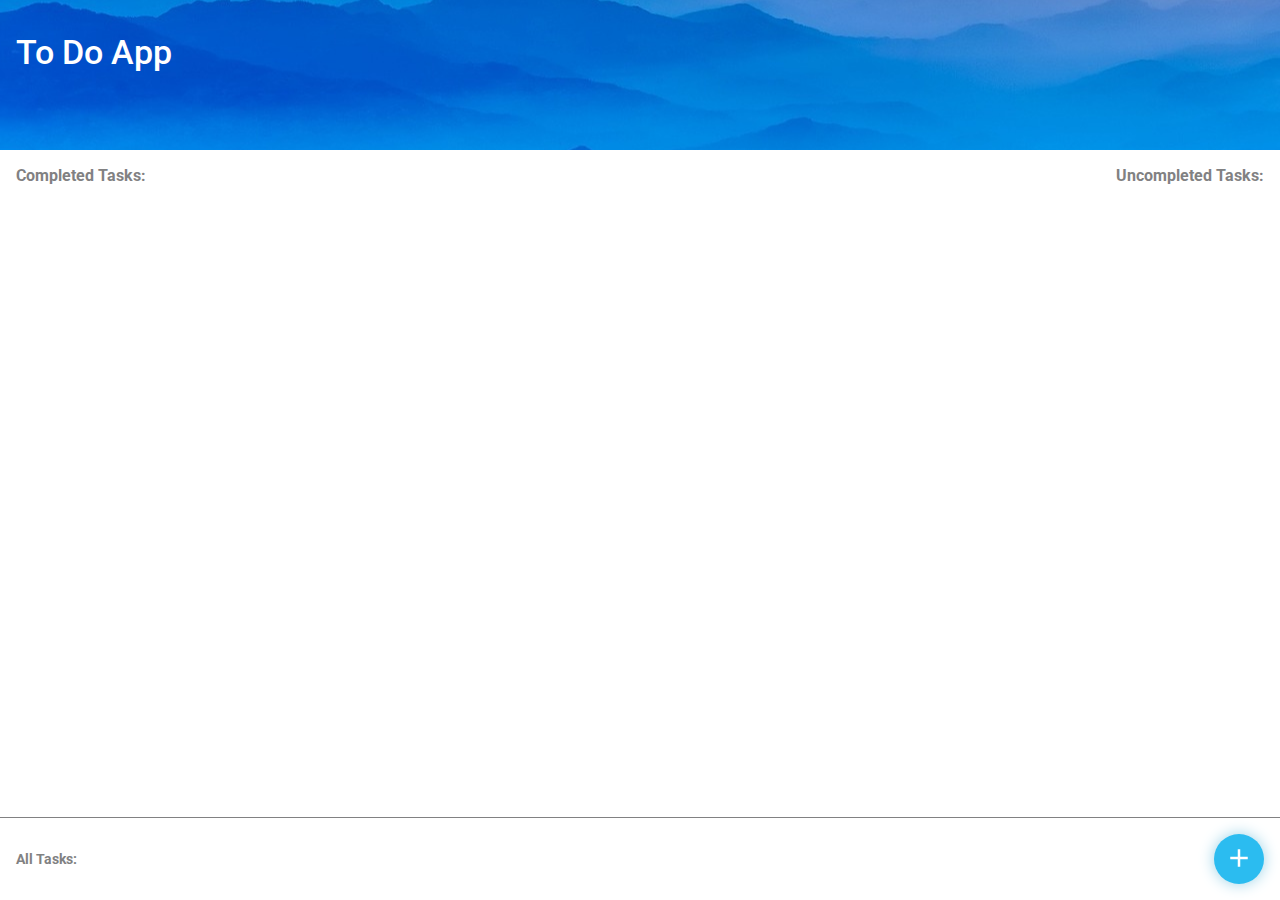
<file: index.html>
<!DOCTYPE html>
<html lang="en">

<head>
    <meta charset="UTF-8">
    <meta http-equiv="X-UA-Compatible" content="IE=edge">
    <meta name="viewport" content="width=device-width, initial-scale=1.0">
    <title>Todo App</title>
    <link rel="stylesheet" href="./home/style.css">
    <script src="./home/script.js" defer></script>
    <script src="./create/script.js" defer></script>
</head>

<body>
    <div class="header">
        <h2 class="title">To Do App</span>
    </div>
    <div class="sub-header">
        <h3>Completed Tasks: <span class="completed-tasks"></span></h3>
        <h3>Uncompleted Tasks: <span class="uncompleted-tasks"></span></h3>
    </div>
    <div class="tasks-container"></div>

    <div class="footer">
        <h3 class="total">All Tasks: <span class="total-tasks"></span></h3>
        <a href="./create/index.html">
            <button class="add">
                <svg xmlns="http://www.w3.org/2000/svg" viewBox="0 0 24 24" width="24" height="24"><path fill="none" d="M0 0h24v24H0z" /><path d="M11 11V5h2v6h6v2h-6v6h-2v-6H5v-2z" /></svg>
            </button>
        </a>
    </div>
</body>

</html>
</file>
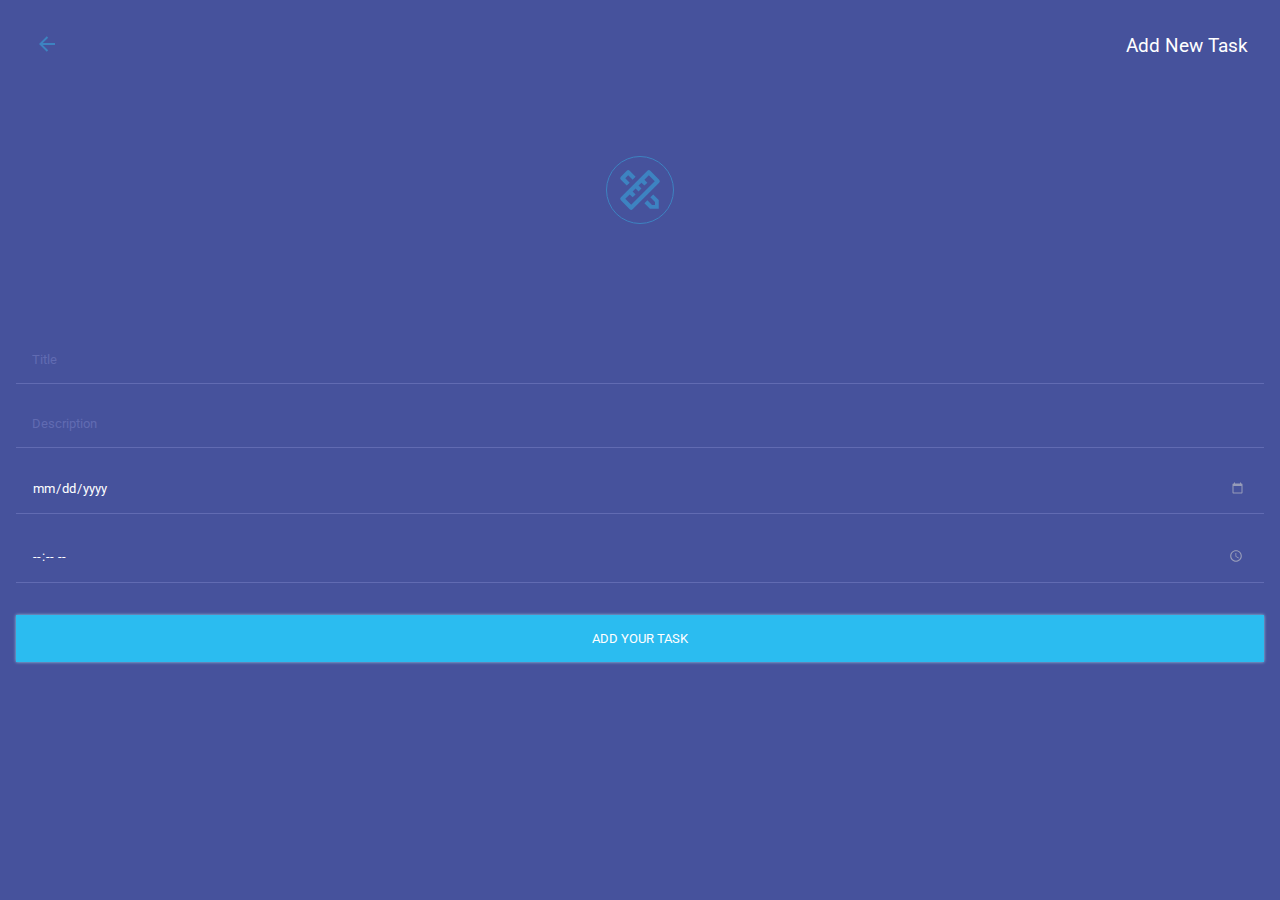
<file: create/index.html>
<!DOCTYPE html>
<html lang="en">
<head>
    <meta charset="UTF-8">
    <meta http-equiv="X-UA-Compatible" content="IE=edge">
    <meta name="viewport" content="width=device-width, initial-scale=1.0">
    <title>Todo - Add New Task</title>
    <link rel="stylesheet" href="style.css">
    <script src="./script.js" defer></script>
</head>
<body>
    <div class="head">
        <div class="top">
            <a href="../index.html" class="back"><svg xmlns="http://www.w3.org/2000/svg" viewBox="0 0 24 24" width="24" height="24"><path fill="none" d="M0 0h24v24H0z"/><path d="M7.828 11H20v2H7.828l5.364 5.364-1.414 1.414L4 12l7.778-7.778 1.414 1.414z"/></svg></a>
            <h3 class="title">Add New Task</h3>
        </div>
        <div class="bottom">
            <span><svg xmlns="http://www.w3.org/2000/svg" viewBox="0 0 24 24" width="24" height="24"><path fill="none" d="M0 0h24v24H0z"/><path d="M7.05 14.121L4.93 16.243l2.828 2.828L19.071 7.757 16.243 4.93 14.12 7.05l1.415 1.414L14.12 9.88l-1.414-1.415-1.414 1.415 1.414 1.414-1.414 1.414-1.414-1.414-1.415 1.414 1.415 1.414-1.415 1.415L7.05 14.12zm9.9-11.313l4.242 4.242a1 1 0 0 1 0 1.414L8.464 21.192a1 1 0 0 1-1.414 0L2.808 16.95a1 1 0 0 1 0-1.414L15.536 2.808a1 1 0 0 1 1.414 0zM14.12 18.363l1.415-1.414 2.242 2.243h1.414v-1.414l-2.242-2.243 1.414-1.414L21 16.757V21h-4.242l-2.637-2.637zM5.636 9.878L2.807 7.05a1 1 0 0 1 0-1.415l2.829-2.828a1 1 0 0 1 1.414 0L9.88 5.635 8.464 7.05 6.343 4.928 4.929 6.343l2.121 2.12-1.414 1.415z"/></svg></span>
        </div>
    </div>
    <form >
        <input type="text" class="task-title" placeholder="Title" required>
        <input type="text" class="description" placeholder="Description" required>
        <input type="date" class="date" required>
        <input type="time" class="time" required>
        <input type="submit" class="add-btn" value="add your task">
    </form>
</body>
</html>
</file>
<file: home/style.css>
@import url('https://fonts.googleapis.com/css2?family=Roboto:wght@100;300;400;500;700;900&display=swap');

* {
    padding: 0;
    margin: 0;
    box-sizing: border-box;
    font-family: 'Roboto', sans-serif;
}

.header {
    font-size: 20px;
    background-image: url('../assests/header.jpg');
    height: 150px;
    background-position: center;
    object-fit: cover;
    padding: 2rem 1rem
}

.header .title {
    font-size: 34px;
    font-weight: 500;
    color: #fff;
    margin-bottom: 5rem;
}

.header .time{
    font-size: 18px;
    color: #c7ccd1;
}

.sub-header {
    padding: 1rem;
    display: flex;
    align-items: center;
    justify-content: space-between;
    color: #818182;
    font-size: 0.875rem;
}

.tasks-container{
    padding: 3rem 1rem;
    overflow-y: scroll;
}
.task{
    border: 1px solid #2BBCF0;
    border-radius: 12px;
    padding: 1rem;
    margin-bottom: 0.5rem;
}
.task.completed{
    opacity: 0.5;
}
.task .top{
    margin-bottom: 0.5rem;
}
.task .top,
.task .bottom {
    display: flex;
    align-items: flex-end;
    justify-content: space-between;
}

.task .task-title{
    font-weight: 500;
}
.task .task-desc,
.task .task-time{
    color: lightslategray;
}
.task .icons{
    display: flex;
    align-items: center;
    gap: 1rem
}
.task button.delete{
    border: none;
    outline: none;
    cursor: pointer;
    background: transparent;
}
.task button.delete svg{
    fill: #2BBCF0;
    width: 24px;
    height: 24px;
}
.footer{
    z-index: 999;
    position: fixed;
    bottom: 0;
    left: 0;
    padding: 1rem;
    display: flex;
    align-items: center;
    justify-content: space-between;
    width: 100%;
    border-top: 1px solid #818182;
    background-color: #fff;
}

.total, 
.total span{
    color: #818182;
    font-size: 0.875rem;
}

button.add {
    outline: none;
    border: none;
    background-color: #2BBCF0;
    box-shadow: 0 0 15px #9ad2e7;
    width: 50px;
    height: 50px;
    border-radius: 50%;
    cursor: pointer;
}

button.add svg {
    fill: #fff;
    width: 30px !important;
    height: 30px !important;
}
</file>
<file: create/style.css>
@import url('https://fonts.googleapis.com/css2?family=Roboto:wght@100;300;400;500;700;900&display=swap');

*{
    padding: 0;
    margin: 0;
    box-sizing: border-box;
    font-family: 'Roboto', sans-serif;
}

body{
    background-color: #46529C;
}

.head{
    width: 100%;
}

.head .top{
    display: flex;
    align-items: center;
    justify-content: space-between;
    padding: 2rem;
    width: 100%;
}
.head .top a svg{
    fill: #3D83C1;
    width: 30px !important;
}
.head .top h3{
    font-weight: 400;
    color: #fff;
}
.head .bottom{
    display: flex;
    align-items: center;
    justify-content: center;
    padding: 4rem 0;
}
.head .bottom span{
    display: flex;
    align-items: center;
    justify-content: center;
    border: 1px solid #3D83C1;
    border-radius: 50%;
    padding: 0.5rem;
}

.head .bottom svg{
    width: 50px;
    height: 50px;
    fill: #3D83C1;
}

form{
    display: flex;
    flex-direction: column;
    padding: 3rem 1rem;
}

form input:not(:last-child){
    background: transparent;
    border: none;
    outline: none;
    padding: 1rem;
    border-bottom: 1px solid #616BB2;
    color: #fff;
    margin-bottom: 1rem;
}

form input::placeholder, input[type="date"]::placeholder{
    color: #616BB2;
}

input.add-btn{
    margin-top: 1rem;
    padding: 1rem 0;
    color: #fff;
    text-transform: uppercase;
    background-color: #2BBCF0;
    box-shadow: 0 0 3px #9ad2e7;
    outline: none;
    border: none;
    cursor: pointer;
}
input[type="date"]::-webkit-calendar-picker-indicator,
input[type="time"]::-webkit-calendar-picker-indicator {
    cursor: pointer;
    border-radius: 4px;
    margin-right: 2px;
    opacity: 0.6;
    filter: invert(0.8);
}
</file>
